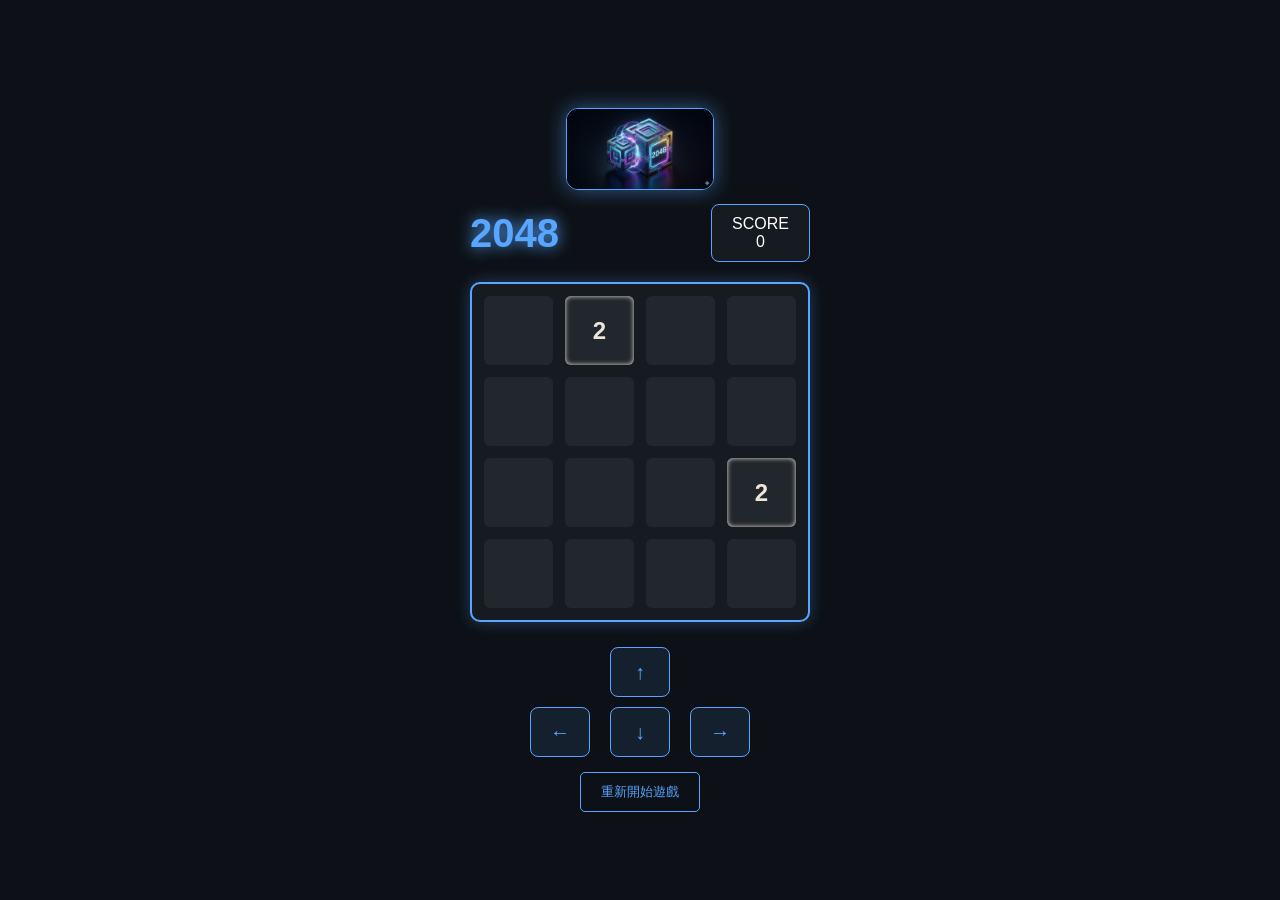
<file: index.html>
<!DOCTYPE html>
<html lang="zh-TW">
<head>
    <meta charset="UTF-8">
    <meta name="viewport" content="width=device-width, initial-scale=1.0">
    <title>AI 霓虹 2048 修正版</title>
    <link rel="stylesheet" href="style.css">
</head>
<body>
    <div class="logo-area">
        <img src="logo.png" alt="2048 Logo">
    </div>

    <div class="header">
        <div class="logo">2048</div>
        <div class="score-box">SCORE<br><span id="score">0</span></div>
    </div>

    <div id="game-board" tabindex="0"></div>

    <div class="controls-pad">
        <button class="arrow-btn" onclick="handleButtonClick('U')">↑</button>
        <div class="middle-row">
            <button class="arrow-btn" onclick="handleButtonClick('L')">←</button>
            <button class="arrow-btn" onclick="handleButtonClick('D')">↓</button>
            <button class="arrow-btn" onclick="handleButtonClick('R')">→</button>
        </div>
    </div>

    <div class="footer-btns">
        <button id="reset-btn">重新開始遊戲</button>
    </div>

    <script src="script.js"></script>
</body>
</html>
</file>
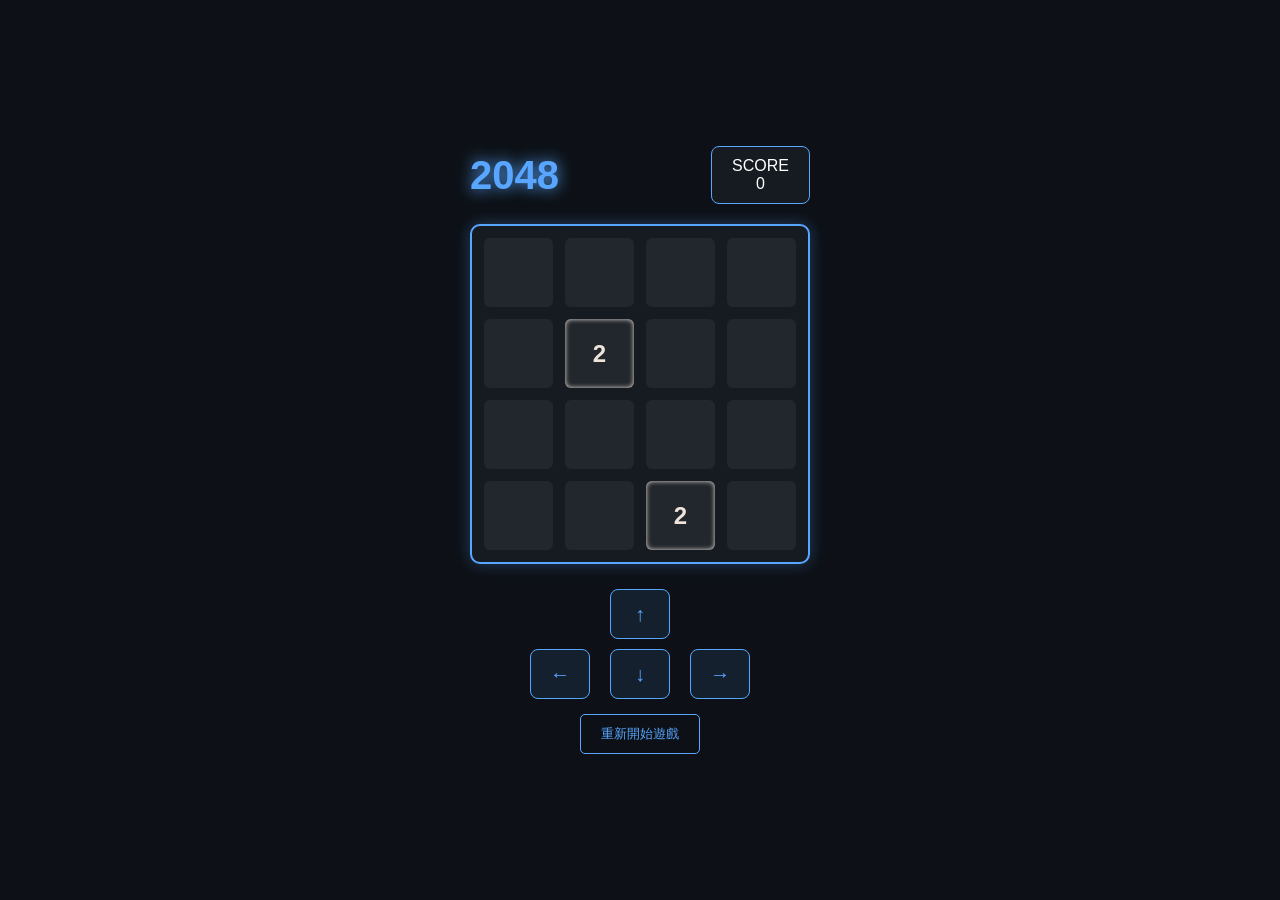
<file: index.html.html>
<!DOCTYPE html>
<html lang="zh-TW">
<head>
    <meta charset="UTF-8">
    <meta name="viewport" content="width=device-width, initial-scale=1.0">
    <title>AI 霓虹 2048 修正版</title>
    <link rel="stylesheet" href="style.css">
</head>
<body>
    <div class="header">
        <div class="logo">2048</div>
        <div class="score-box">SCORE<br><span id="score">0</span></div>
    </div>

    <div id="game-board" tabindex="0"></div>

    <div class="controls-pad">
        <button class="arrow-btn" onclick="handleButtonClick('U')">↑</button>
        <div class="middle-row">
            <button class="arrow-btn" onclick="handleButtonClick('L')">←</button>
            <button class="arrow-btn" onclick="handleButtonClick('D')">↓</button>
            <button class="arrow-btn" onclick="handleButtonClick('R')">→</button>
        </div>
    </div>

    <div class="footer-btns">
        <button id="reset-btn">重新開始遊戲</button>
    </div>

    <script src="script.js"></script>
</body>
</html>
</file>
<file: style.css>
:root {
    --bg: #0d1117;
    --grid-bg: #161b22;
    --neon: #58a6ff;
    --text: #ffffff;
}

body {
    background-color: var(--bg);
    color: var(--text);
    font-family: 'Segoe UI', Arial, sans-serif;
    display: flex;
    flex-direction: column;
    align-items: center;
    justify-content: center;
    min-height: 100vh;
    margin: 0;
}

/* 新增：Logo 區域樣式 */
.logo-area {
    margin-top: 20px;
    margin-bottom: 10px;
}

.logo-area img {
    height: 80px;
    width: auto;
    border-radius: 12px;
    box-shadow: 0 0 20px rgba(88, 166, 255, 0.5); /* 霓虹藍光暈 */
    border: 1px solid var(--neon);
}

.header {
    width: 340px;
    display: flex;
    justify-content: space-between;
    align-items: center;
    margin-bottom: 20px;
}

.logo {
    font-size: 40px;
    font-weight: bold;
    color: var(--neon);
    text-shadow: 0 0 15px var(--neon);
}

.score-box {
    background: var(--grid-bg);
    padding: 10px 20px;
    border-radius: 8px;
    border: 1px solid var(--neon);
    text-align: center;
}

#game-board {
    width: 340px;
    height: 340px;
    background: var(--grid-bg);
    border-radius: 10px;
    display: grid;
    grid-template-columns: repeat(4, 1fr);
    grid-template-rows: repeat(4, 1fr);
    gap: 12px;
    padding: 12px;
    box-sizing: border-box;
    border: 2px solid #30363d;
    outline: none;
}

#game-board:focus {
    border-color: var(--neon);
    box-shadow: 0 0 15px rgba(88, 166, 255, 0.3);
}

.tile {
    width: 100%;
    height: 100%;
    background: rgba(255, 255, 255, 0.05);
    border-radius: 6px;
    display: flex;
    justify-content: center;
    align-items: center;
    font-size: 24px;
    font-weight: bold;
}

.tile[data-value="2"] { color: #eee4da; box-shadow: inset 0 0 5px #eee4da; }
.tile[data-value="4"] { color: #ede0c8; box-shadow: inset 0 0 8px #ede0c8; }
.tile[data-value="8"] { color: #f2b179; text-shadow: 0 0 10px #f2b179; }

.controls-pad { margin-top: 20px; display: flex; flex-direction: column; align-items: center; }
.middle-row { display: flex; gap: 10px; }
.arrow-btn {
    width: 60px; height: 50px; margin: 5px;
    background: rgba(88, 166, 255, 0.1);
    border: 1px solid var(--neon);
    color: var(--neon);
    border-radius: 8px;
    font-size: 20px;
    cursor: pointer;
}

#reset-btn {
    background: transparent;
    color: var(--neon);
    border: 1px solid var(--neon);
    padding: 10px 20px;
    border-radius: 5px;
    cursor: pointer;
    margin-top: 10px;
}:root {
    --bg: #0d1117;
    --grid-bg: #161b22;
    --neon: #58a6ff;
    --text: #ffffff;
}

body {
    background-color: var(--bg);
    color: var(--text);
    font-family: 'Segoe UI', Arial, sans-serif;
    display: flex;
    flex-direction: column;
    align-items: center;
    justify-content: center;
    min-height: 100vh;
    margin: 0;
}

.header {
    width: 340px;
    display: flex;
    justify-content: space-between;
    align-items: center;
    margin-bottom: 20px;
}

.logo {
    font-size: 40px;
    font-weight: bold;
    color: var(--neon);
    text-shadow: 0 0 15px var(--neon);
}

.score-box {
    background: var(--grid-bg);
    padding: 10px 20px;
    border-radius: 8px;
    border: 1px solid var(--neon);
    text-align: center;
}

#game-board {
    width: 340px;
    height: 340px;
    background: var(--grid-bg);
    border-radius: 10px;
    display: grid;
    grid-template-columns: repeat(4, 1fr);
    grid-template-rows: repeat(4, 1fr);
    gap: 12px;
    padding: 12px;
    box-sizing: border-box;
    border: 2px solid #30363d;
    outline: none;
}

#game-board:focus {
    border-color: var(--neon);
    box-shadow: 0 0 15px rgba(88, 166, 255, 0.3);
}

.tile {
    width: 100%;
    height: 100%;
    background: rgba(255, 255, 255, 0.05);
    border-radius: 6px;
    display: flex;
    justify-content: center;
    align-items: center;
    font-size: 24px;
    font-weight: bold;
}

.tile[data-value="2"] { color: #eee4da; box-shadow: inset 0 0 5px #eee4da; }
.tile[data-value="4"] { color: #ede0c8; box-shadow: inset 0 0 8px #ede0c8; }
.tile[data-value="8"] { color: #f2b179; text-shadow: 0 0 10px #f2b179; }

.controls-pad { margin-top: 20px; display: flex; flex-direction: column; align-items: center; }
.middle-row { display: flex; gap: 10px; }
.arrow-btn {
    width: 60px; height: 50px; margin: 5px;
    background: rgba(88, 166, 255, 0.1);
    border: 1px solid var(--neon);
    color: var(--neon);
    border-radius: 8px;
    font-size: 20px;
    cursor: pointer;
}

#reset-btn {
    background: transparent;
    color: var(--neon);
    border: 1px solid var(--neon);
    padding: 10px 20px;
    border-radius: 5px;
    cursor: pointer;
    margin-top: 10px;
}
</file>
